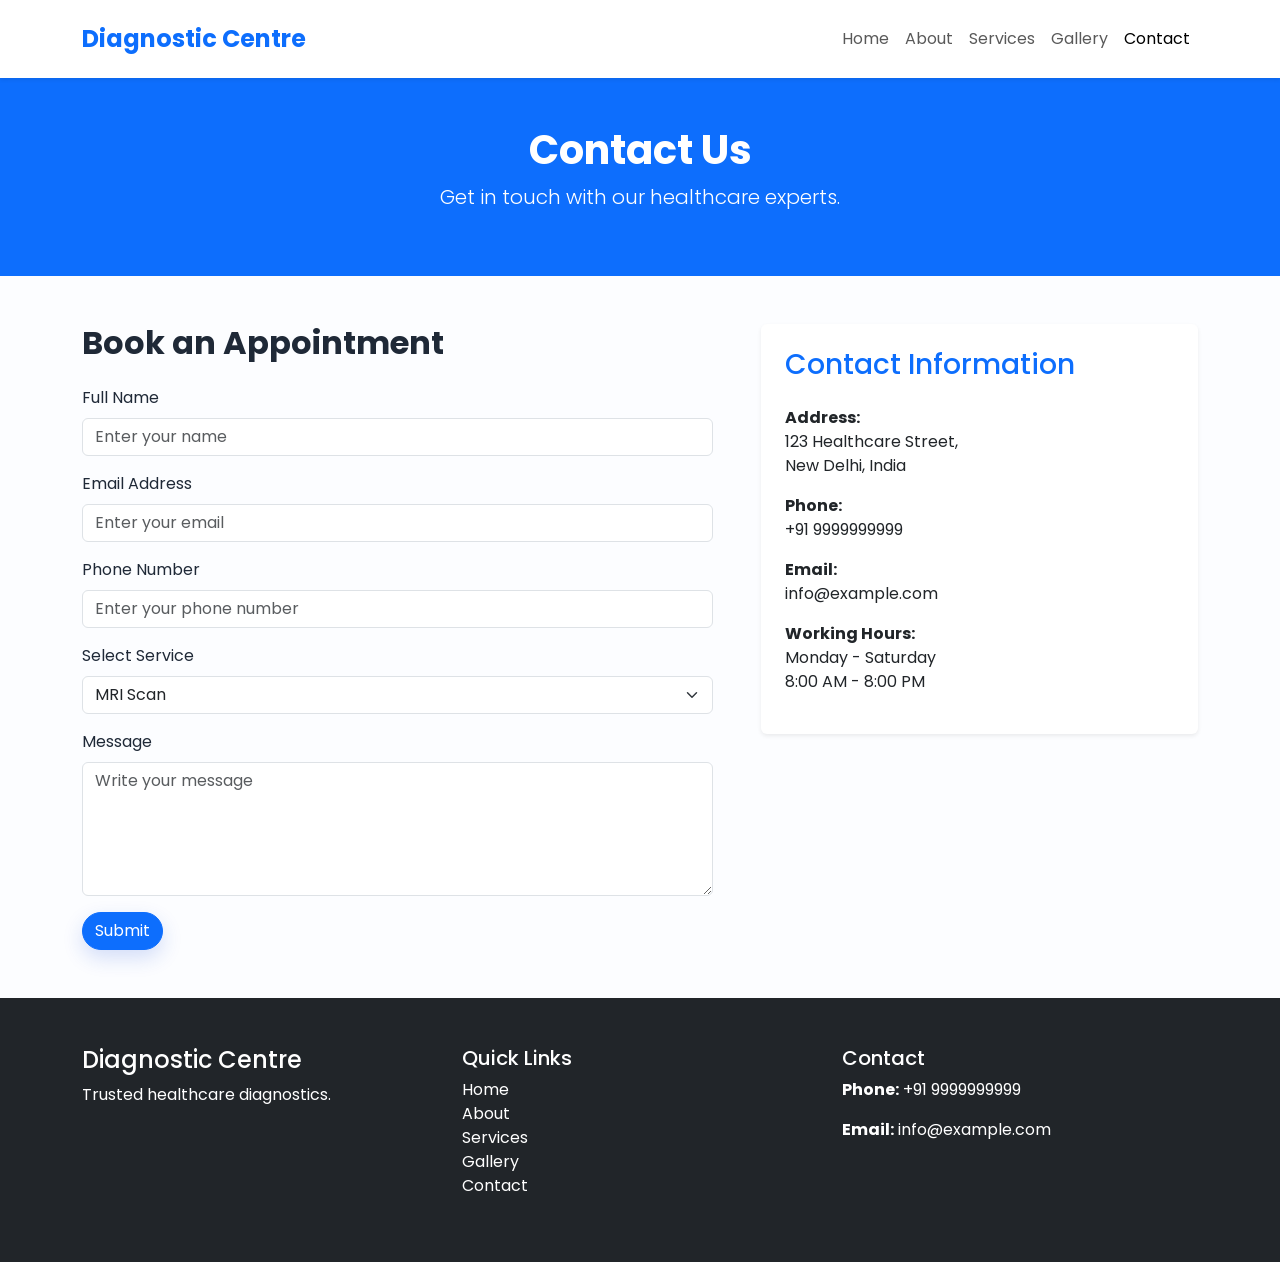
<file: contact.html>
<!DOCTYPE html>
<html lang="en">

<head>

  <meta charset="UTF-8">

  <meta name="viewport"
        content="width=device-width, initial-scale=1.0">

  <title>Contact | Diagnostic Centre</title>

  <!-- Bootstrap CSS -->
  <link href="https://cdn.jsdelivr.net/npm/bootstrap@5.3.3/dist/css/bootstrap.min.css"
        rel="stylesheet">

  <!-- Google Font -->
  <link href="https://fonts.googleapis.com/css2?family=Poppins:wght@300;400;500;600;700&display=swap"
        rel="stylesheet">

  <!-- Custom CSS -->
  <link rel="stylesheet"
        href="assets/css/style.css">

</head>

<body>

  <!-- Navbar -->

  <nav class="navbar navbar-expand-lg bg-white shadow-sm py-3">

    <div class="container">

      <a class="navbar-brand fw-bold text-primary"
         href="index.html">
        Diagnostic Centre
      </a>

      <button class="navbar-toggler"
              type="button"
              data-bs-toggle="collapse"
              data-bs-target="#navbarNav">

        <span class="navbar-toggler-icon"></span>

      </button>

      <div class="collapse navbar-collapse"
           id="navbarNav">

        <ul class="navbar-nav ms-auto">

          <li class="nav-item">
            <a class="nav-link"
               href="index.html">
              Home
            </a>
          </li>

          <li class="nav-item">
            <a class="nav-link"
               href="about.html">
              About
            </a>
          </li>

          <li class="nav-item">
            <a class="nav-link"
               href="services.html">
              Services
            </a>
          </li>

          <li class="nav-item">
            <a class="nav-link"
               href="gallery.html">
              Gallery
            </a>
          </li>

          <li class="nav-item">
            <a class="nav-link active"
               href="contact.html">
              Contact
            </a>
          </li>

        </ul>

      </div>

    </div>

  </nav>

  <!-- Hero Section -->

  <section class="bg-primary text-white py-5">

    <div class="container text-center">

      <h1 class="fw-bold">
        Contact Us
      </h1>

      <p class="lead">
        Get in touch with our healthcare experts.
      </p>

    </div>

  </section>

  <!-- Contact Section -->

  <section class="py-5">

    <div class="container">

      <div class="row g-5">

        <!-- Contact Form -->

        <div class="col-lg-7">

          <h2 class="fw-bold mb-4">
            Book an Appointment
          </h2>

          <form>

            <div class="mb-3">

              <label class="form-label">
                Full Name
              </label>

              <input type="text"
                     class="form-control"
                     placeholder="Enter your name">

            </div>

            <div class="mb-3">

              <label class="form-label">
                Email Address
              </label>

              <input type="email"
                     class="form-control"
                     placeholder="Enter your email">

            </div>

            <div class="mb-3">

              <label class="form-label">
                Phone Number
              </label>

              <input type="tel"
                     class="form-control"
                     placeholder="Enter your phone number">

            </div>

            <div class="mb-3">

              <label class="form-label">
                Select Service
              </label>

              <select class="form-select">

                <option>MRI Scan</option>
                <option>CT Scan</option>
                <option>Ultrasound</option>
                <option>Pathology Tests</option>
                <option>ECG</option>
                <option>Digital X-Ray</option>

              </select>

            </div>

            <div class="mb-3">

              <label class="form-label">
                Message
              </label>

              <textarea class="form-control"
                        rows="5"
                        placeholder="Write your message"></textarea>

            </div>

            <button type="submit"
                    class="btn btn-primary">
              Submit
            </button>

          </form>

        </div>

        <!-- Contact Information -->

        <div class="col-lg-5">

          <div class="card shadow-sm border-0 p-4">

            <h3 class="text-primary mb-4">
              Contact Information
            </h3>

            <p>
              <strong>Address:</strong><br>
              123 Healthcare Street,<br>
              New Delhi, India
            </p>

            <p>
              <strong>Phone:</strong><br>
              +91 9999999999
            </p>

            <p>
              <strong>Email:</strong><br>
              info@example.com
            </p>

            <p>
              <strong>Working Hours:</strong><br>
              Monday - Saturday<br>
              8:00 AM - 8:00 PM
            </p>

          </div>

        </div>

      </div>

    </div>

  </section>

  <!-- Footer -->

  <footer class="bg-dark text-white py-5">

    <div class="container">

      <div class="row">

        <div class="col-lg-4">

          <h4>Diagnostic Centre</h4>

          <p>
            Trusted healthcare diagnostics.
          </p>

        </div>

        <div class="col-lg-4">

          <h5>Quick Links</h5>

          <ul class="list-unstyled">

            <li>
              <a href="index.html"
                 class="text-white text-decoration-none">
                Home
              </a>
            </li>

            <li>
              <a href="about.html"
                 class="text-white text-decoration-none">
                About
              </a>
            </li>

            <li>
              <a href="services.html"
                 class="text-white text-decoration-none">
                Services
              </a>
            </li>

            <li>
              <a href="gallery.html"
                 class="text-white text-decoration-none">
                Gallery
              </a>
            </li>

            <li>
              <a href="contact.html"
                 class="text-white text-decoration-none">
                Contact
              </a>
            </li>

          </ul>

        </div>

        <div class="col-lg-4">

          <h5>Contact</h5>

          <p><strong>Phone:</strong> +91 9999999999</p>
          <p><strong>Email:</strong> info@example.com</p>

        </div>

      </div>

    </div>

  </footer>

  <!-- Bootstrap JS -->

  <script src="https://cdn.jsdelivr.net/npm/bootstrap@5.3.3/dist/js/bootstrap.bundle.min.js"></script>

  <script src="assets/js/main.js"></script>

</body>

</html>
</file>
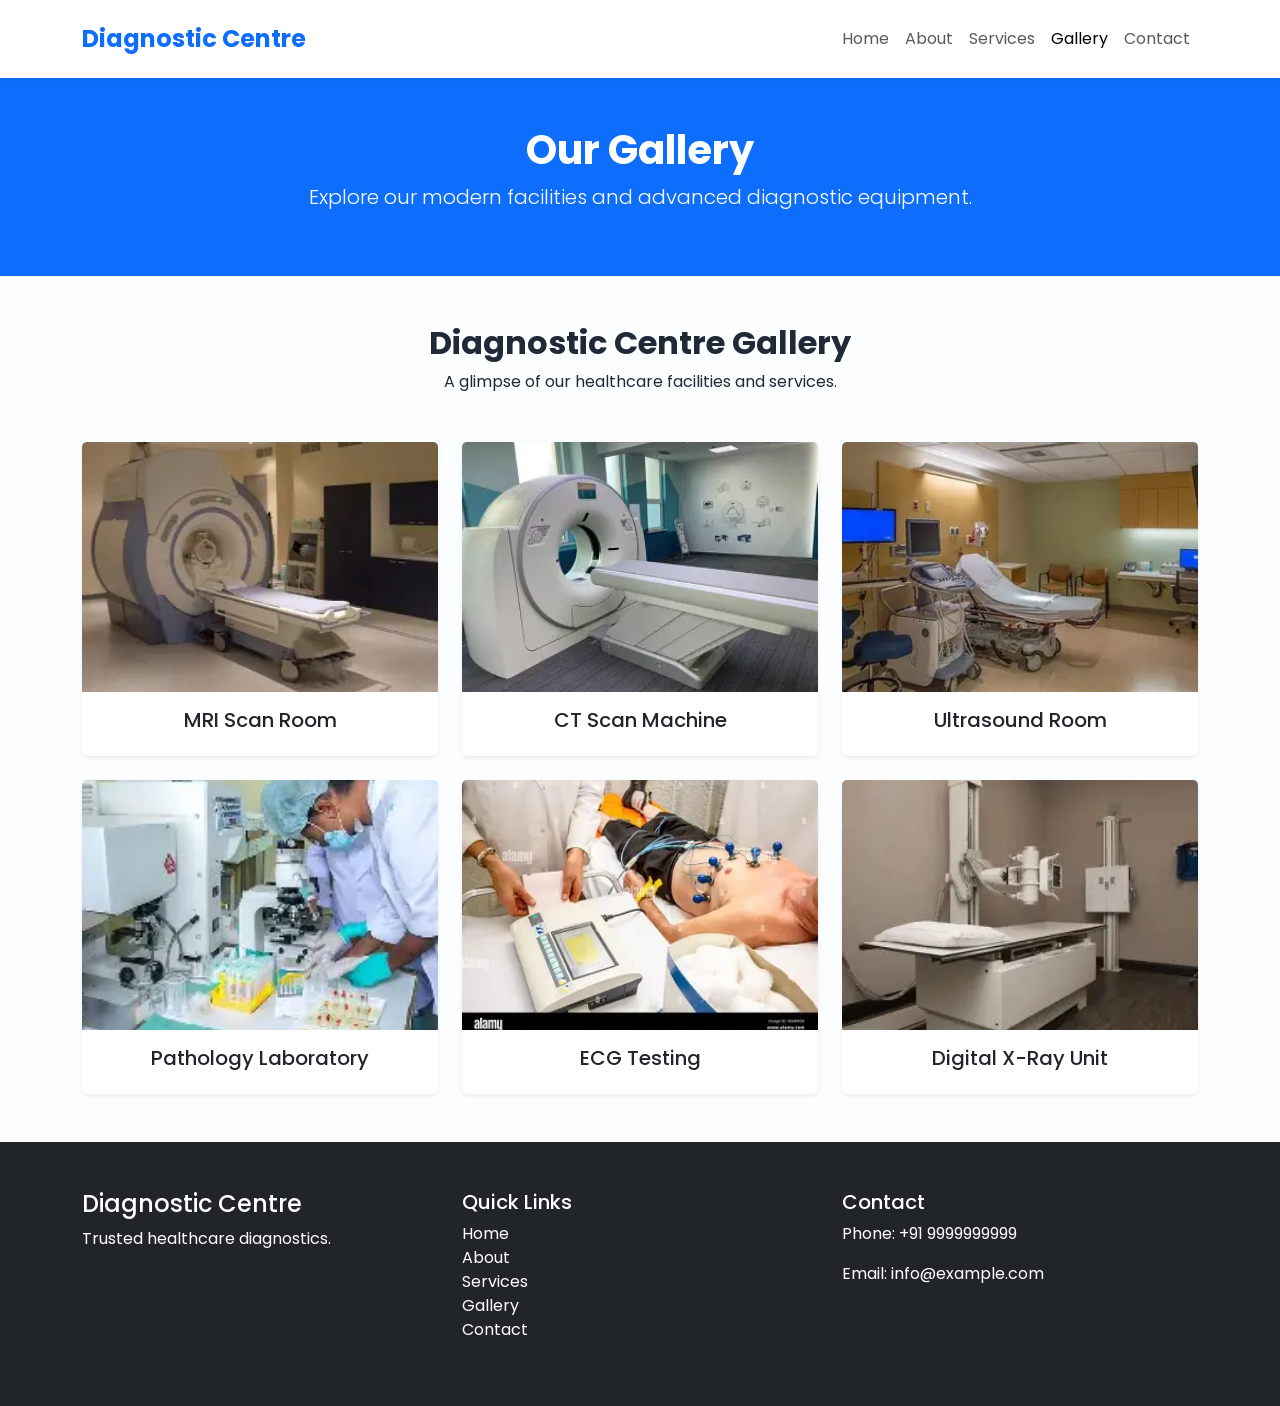
<file: gallery.html>
<!DOCTYPE html>
<html lang="en">

<head>

  <meta charset="UTF-8">

  <meta name="viewport"
        content="width=device-width, initial-scale=1.0">

  <title>Gallery | Diagnostic Centre</title>

  <!-- Bootstrap CSS -->
  <link href="https://cdn.jsdelivr.net/npm/bootstrap@5.3.3/dist/css/bootstrap.min.css"
        rel="stylesheet">

  <!-- Google Font -->
  <link href="https://fonts.googleapis.com/css2?family=Poppins:wght@300;400;500;600;700&display=swap"
        rel="stylesheet">

  <!-- Custom CSS -->
  <link rel="stylesheet"
        href="assets/css/style.css">

</head>

<body>

  <!-- Navbar -->

  <nav class="navbar navbar-expand-lg bg-white shadow-sm py-3">

    <div class="container">

      <a class="navbar-brand fw-bold text-primary"
         href="index.html">
        Diagnostic Centre
      </a>

      <button class="navbar-toggler"
              type="button"
              data-bs-toggle="collapse"
              data-bs-target="#navbarNav">

        <span class="navbar-toggler-icon"></span>

      </button>

      <div class="collapse navbar-collapse"
           id="navbarNav">

        <ul class="navbar-nav ms-auto">

          <li class="nav-item">
            <a class="nav-link"
               href="index.html">
              Home
            </a>
          </li>

          <li class="nav-item">
            <a class="nav-link"
               href="about.html">
              About
            </a>
          </li>

          <li class="nav-item">
            <a class="nav-link"
               href="services.html">
              Services
            </a>
          </li>

          <li class="nav-item">
            <a class="nav-link active"
               href="gallery.html">
              Gallery
            </a>
          </li>

          <li class="nav-item">
            <a class="nav-link"
               href="contact.html">
              Contact
            </a>
          </li>

        </ul>

      </div>

    </div>

  </nav>

  <!-- Hero Section -->

  <section class="bg-primary text-white py-5">

    <div class="container text-center">

      <h1 class="fw-bold">
        Our Gallery
      </h1>

      <p class="lead">
        Explore our modern facilities and advanced diagnostic equipment.
      </p>

    </div>

  </section>

  <!-- Gallery Section -->

  <section class="py-5">

    <div class="container">

      <div class="text-center mb-5">

        <h2 class="fw-bold">
          Diagnostic Centre Gallery
        </h2>

        <p>
          A glimpse of our healthcare facilities and services.
        </p>

      </div>

      <div class="row g-4">

        <!-- Image 1 -->

        <div class="col-md-4">

          <div class="card border-0 shadow-sm">

            <img src="assets/images/mri.jpg"
                 class="card-img-top"
                 alt="MRI Scan">

            <div class="card-body text-center">

              <h5>MRI Scan Room</h5>

            </div>

          </div>

        </div>

        <!-- Image 2 -->

        <div class="col-md-4">

          <div class="card border-0 shadow-sm">

            <img src="assets/images/ctscan.jpg"
                 class="card-img-top"
                 alt="CT Scan">

            <div class="card-body text-center">

              <h5>CT Scan Machine</h5>

            </div>

          </div>

        </div>

        <!-- Image 3 -->

        <div class="col-md-4">

          <div class="card border-0 shadow-sm">

            <img src="assets/images/ultrasound.jpg"
                 class="card-img-top"
                 alt="Ultrasound">

            <div class="card-body text-center">

              <h5>Ultrasound Room</h5>

            </div>

          </div>

        </div>

        <!-- Image 4 -->

        <div class="col-md-4">

          <div class="card border-0 shadow-sm">

            <img src="assets/images/lab.jpg"
                 class="card-img-top"
                 alt="Lab">

            <div class="card-body text-center">

              <h5>Pathology Laboratory</h5>

            </div>

          </div>

        </div>

        <!-- Image 5 -->

        <div class="col-md-4">

          <div class="card border-0 shadow-sm">

            <img src="assets/images/ecg.jpg"
                 class="card-img-top"
                 alt="ECG">

            <div class="card-body text-center">

              <h5>ECG Testing</h5>

            </div>

          </div>

        </div>

        <!-- Image 6 -->

        <div class="col-md-4">

          <div class="card border-0 shadow-sm">

            <img src="assets/images/xray.jpg"
                 class="card-img-top"
                 alt="X-Ray">

            <div class="card-body text-center">

              <h5>Digital X-Ray Unit</h5>

            </div>

          </div>

        </div>

      </div>

    </div>

  </section>

  <!-- Footer -->

  <footer class="bg-dark text-white py-5">

    <div class="container">

      <div class="row">

        <div class="col-lg-4">

          <h4>Diagnostic Centre</h4>

          <p>
            Trusted healthcare diagnostics.
          </p>

        </div>

        <div class="col-lg-4">

          <h5>Quick Links</h5>

          <ul class="list-unstyled">

            <li>
              <a href="index.html"
                 class="text-white text-decoration-none">
                Home
              </a>
            </li>

            <li>
              <a href="about.html"
                 class="text-white text-decoration-none">
                About
              </a>
            </li>

            <li>
              <a href="services.html"
                 class="text-white text-decoration-none">
                Services
              </a>
            </li>

            <li>
              <a href="gallery.html"
                 class="text-white text-decoration-none">
                Gallery
              </a>
            </li>

            <li>
              <a href="contact.html"
                 class="text-white text-decoration-none">
                Contact
              </a>
            </li>

          </ul>

        </div>

        <div class="col-lg-4">

          <h5>Contact</h5>

          <p>Phone: +91 9999999999</p>

          <p>Email: info@example.com</p>

        </div>

      </div>

    </div>

  </footer>

  <!-- Bootstrap JS -->

  <script src="https://cdn.jsdelivr.net/npm/bootstrap@5.3.3/dist/js/bootstrap.bundle.min.js"></script>

  <script src="assets/js/main.js"></script>

</body>

</html>
</file>
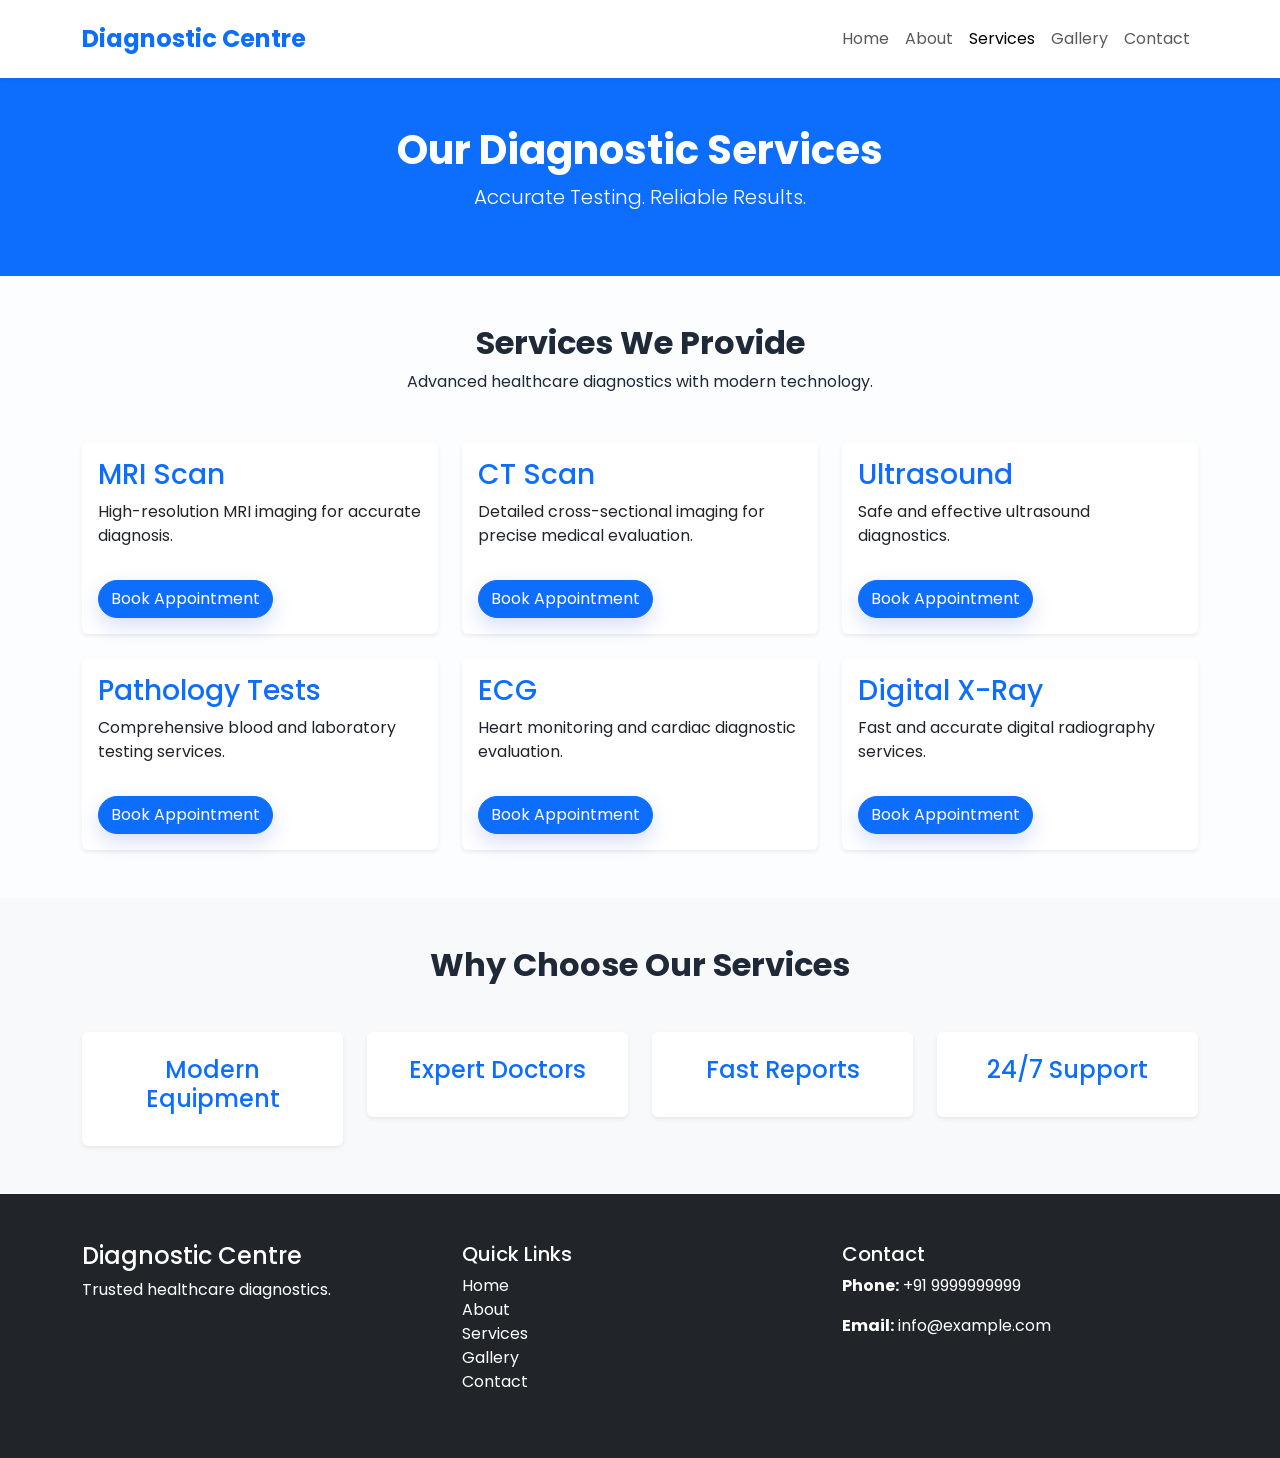
<file: services.html>
<!DOCTYPE html>
<html lang="en">

<head>

  <meta charset="UTF-8">

  <meta name="viewport"
        content="width=device-width, initial-scale=1.0">

  <title>Services | Diagnostic Centre</title>

  <!-- Bootstrap CSS -->
  <link href="https://cdn.jsdelivr.net/npm/bootstrap@5.3.3/dist/css/bootstrap.min.css"
        rel="stylesheet">

  <!-- Google Font -->
  <link href="https://fonts.googleapis.com/css2?family=Poppins:wght@300;400;500;600;700&display=swap"
        rel="stylesheet">

  <!-- Custom CSS -->
  <link rel="stylesheet"
        href="assets/css/style.css">

</head>

<body>

  <nav class="navbar navbar-expand-lg bg-white shadow-sm py-3">

  <div class="container">

    <a class="navbar-brand fw-bold text-primary"
       href="index.html">
      Diagnostic Centre
    </a>

    <button class="navbar-toggler"
            type="button"
            data-bs-toggle="collapse"
            data-bs-target="#navbarNav">

      <span class="navbar-toggler-icon"></span>

    </button>

    <div class="collapse navbar-collapse"
         id="navbarNav">

      <ul class="navbar-nav ms-auto">

        <li class="nav-item">
          <a class="nav-link" href="index.html">
            Home
          </a>
        </li>

        <li class="nav-item">
          <a class="nav-link"
           href="about.html">
            About
          </a>
        </li>

        <li class="nav-item">
          <a class="nav-link active"
             href="services.html">
            Services
          </a>
        </li>

        <li class="nav-item">
          <a class="nav-link"
             href="gallery.html">
            Gallery
          </a>
        </li>

        <li class="nav-item">
          <a class="nav-link"
             href="contact.html">
            Contact
          </a>
        </li>

      </ul>

    </div>

  </div>

</nav>

 <section class="bg-primary text-white py-5">

  <div class="container text-center">

    <h1 class="fw-bold">
      Our Diagnostic Services
    </h1>

    <p class="lead">
      Accurate Testing. Reliable Results.
    </p>

  </div>

</section>
<section class="py-5">

  <div class="container">

    <div class="text-center mb-5">

      <h2 class="fw-bold">
        Services We Provide
      </h2>

      <p>
        Advanced healthcare diagnostics with modern technology.
      </p>

    </div>

    <div class="row g-4">
        <div class="col-lg-4">

  <div class="card shadow-sm border-0 h-100">

    <div class="card-body">

      <h3 class="text-primary">
        MRI Scan
      </h3>

      <p>
        High-resolution MRI imaging for accurate diagnosis.
      </p>

      <a href="contact.html" class="btn btn-primary  mt-3">
        Book Appointment
      </a>

    </div>

  </div>

</div>
<div class="col-lg-4">

  <div class="card shadow-sm border-0 h-100">

    <div class="card-body">

      <h3 class="text-primary">
        CT Scan
      </h3>

      <p>
        Detailed cross-sectional imaging for precise medical evaluation.
      </p>

      <a href="contact.html" class="btn btn-primary  mt-3">
        Book Appointment
      </a>

    </div>

  </div>

</div>

<div class="col-lg-4">

  <div class="card shadow-sm border-0 h-100">

    <div class="card-body">

      <h3 class="text-primary">
        Ultrasound
      </h3>

      <p>
        Safe and effective ultrasound diagnostics.
      </p>

      <a href="contact.html" class="btn btn-primary  mt-3">
        Book Appointment
      </a>

    </div>

  </div>

</div>

<div class="col-lg-4">

  <div class="card shadow-sm border-0 h-100">

    <div class="card-body">

      <h3 class="text-primary">
        Pathology Tests
      </h3>

      <p>
        Comprehensive blood and laboratory testing services.
      </p>

      <a href="contact.html" class="btn btn-primary  mt-3">
        Book Appointment
      </a>

    </div>

  </div>

</div>
<div class="col-lg-4">

  <div class="card shadow-sm border-0 h-100">

    <div class="card-body">

      <h3 class="text-primary">
        ECG
      </h3>

      <p>
        Heart monitoring and cardiac diagnostic evaluation.
      </p>

      <a href="contact.html" class="btn btn-primary mt-3">
        Book Appointment
      </a>

    </div>

  </div>

</div>

<div class="col-lg-4">

  <div class="card shadow-sm border-0 h-100">

    <div class="card-body">

      <h3 class="text-primary">
        Digital X-Ray
      </h3>

      <p>
        Fast and accurate digital radiography services.
      </p>

      <a href="contact.html" class="btn btn-primary  mt-3">
        Book Appointment
      </a>

    </div>

  </div>

</div>

</div>   <!-- row -->
</div>   <!-- container -->

</section>
<section class="bg-light py-5">

  <div class="container">

    <div class="text-center mb-5">

      <h2 class="fw-bold">
        Why Choose Our Services
      </h2>

    </div>

    <div class="row g-4">
        <div class="col-lg-3">

  <div class="card text-center border-0 shadow-sm p-4">

    <h4 class="text-primary">
      Modern Equipment
    </h4>

  </div>

</div>
<div class="col-lg-3">

  <div class="card text-center border-0 shadow-sm p-4">

    <h4 class="text-primary">
      Expert Doctors
    </h4>

  </div>

</div>
<div class="col-lg-3">

  <div class="card text-center border-0 shadow-sm p-4">

    <h4 class="text-primary">
      Fast Reports
    </h4>

  </div>

</div>
<div class="col-lg-3">

  <div class="card text-center border-0 shadow-sm p-4">

    <h4 class="text-primary">
      24/7 Support
    </h4>

  </div>

</div>
    </div>

  </div>

</section>



       
  
<footer class="bg-dark text-white py-5">

  <div class="container">

    <div class="row">

      <div class="col-lg-4">

        <h4>Diagnostic Centre</h4>

        <p>
          Trusted healthcare diagnostics.
        </p>

      </div>

      <div class="col-lg-4">

        <h5>Quick Links</h5>

        <ul class="list-unstyled">

          <li>
            <a href="index.html"
               class="text-white text-decoration-none">
              Home
            </a>
          </li>

          <li>
            <a href="about.html"
               class="text-white text-decoration-none">
              About
            </a>
          </li>

          <li>
            <a href="services.html"
               class="text-white text-decoration-none">
              Services
            </a>
          </li>
          <li>
  <a href="gallery.html"
     class="text-white text-decoration-none">
    Gallery
  </a>
</li>

<li>
  <a href="contact.html"
     class="text-white text-decoration-none">
    Contact
  </a>
</li>

        </ul>

      </div>

      <div class="col-lg-4">

        <h5>Contact</h5>

        <p><strong>Phone:</strong> +91 9999999999</p>
        <p><strong>Email:</strong> info@example.com</p>

      </div>

    </div>

  </div>

</footer>


 <script src="https://cdn.jsdelivr.net/npm/bootstrap@5.3.3/dist/js/bootstrap.bundle.min.js"></script>

<script src="assets/js/main.js"></script>


</body>

</html>
</file>
<file: assets/css/style.css>
/* Local styles for the Diagnostic Centre site */

body{
    font-family:'Poppins', sans-serif;
}

.hero{
    background:#eef7ff;
}

.hero h1{
    color:#0d6efd;
}

section{
    padding:80px 0;
}

/* Card Hover Effect */

.card{
    transition:0.3s;
}

.card:hover{
    transform:translateY(-5px);
}

/* Gallery Images */

.card-img-top{
    height:250px;
    object-fit:cover;
}

/* Hero Carousel Images (Reduced height) */

.hero-img {
    width: 100%;
    height: 520px;
    object-fit: contain;
    background-color: #ffffff;
    display: block;
}

@media (max-width: 768px) {
    .hero-img {
        height: 320px;
    }
}



/* Additional Styling */


.navbar-brand{
    font-size:1.5rem;
}

.btn{
    border-radius:30px;
}

footer{
    background:#212529;
}

/* Top Notice Marquee */
.notice-marquee{
    overflow:hidden;
}

.notice-marquee .marquee-content{
    display:flex;
    width:max-content;
    white-space:nowrap;
    overflow:hidden;
    animation: marquee-scroll 20s linear infinite;
}

@keyframes marquee-scroll{
    0%{ transform: translateX(0); }
    100%{ transform: translateX(-50%); }
}

/* Quick action card icons — small circular badge */
.action-icon {
  width: 56px;
  height: 56px;
  border-radius: 50%;
  display: inline-flex;
  align-items: center;
  justify-content: center;
  font-size: 22px;
}

.action-card {
  border: 1px solid #e5e7eb;
  border-radius: 16px;
  transition: transform .15s ease, box-shadow .15s ease;
}

.action-card:hover {
  transform: translateY(-3px);
  box-shadow: 0 10px 25px rgba(0,0,0,.08);
}

/* ===== Modern polish layer ===== */

/* Smooth font + base color */
body {
  color: #1f2937;
  background: #fcfdff;
}

/* Service cards — replace heavy blue bar with soft circular icon badge */
.service-icon {
  width: 56px !important;
  height: 56px !important;
  border-radius: 50% !important;
  display: inline-flex !important;
  align-items: center;
  justify-content: center;
  background: #e8f0ff !important;
  color: #1d4ed8 !important;
  font-size: 22px;
  box-shadow: 0 6px 16px rgba(29,78,216,.12);
}

.service-card {
  border: 1px solid #eef1f6 !important;
  border-radius: 18px !important;
  box-shadow: 0 6px 20px rgba(15,23,42,.04);
  transition: transform .18s ease, box-shadow .18s ease;
}
.service-card:hover {
  transform: translateY(-4px);
  box-shadow: 0 16px 36px rgba(15,23,42,.10);
}

/* Why Choose Us — soft round feature icons */
.feature-icon, .feature-icon-small {
  width: 64px;
  height: 64px;
  border-radius: 50%;
  display: inline-flex;
  align-items: center;
  justify-content: center;
  background: linear-gradient(135deg,#e8f0ff,#eafff4);
  color: #1d4ed8;
  font-size: 24px;
}
.feature-card {
  background: #fff;
  border-radius: 18px;
  border: 1px solid #eef1f6;
  box-shadow: 0 6px 20px rgba(15,23,42,.04);
  transition: transform .18s ease, box-shadow .18s ease;
}
.feature-card:hover {
  transform: translateY(-4px);
  box-shadow: 0 16px 36px rgba(15,23,42,.10);
}

/* Stat boxes — softer, modern */
.stat-box {
  border: 1px solid #eef1f6 !important;
  border-radius: 18px !important;
  box-shadow: 0 6px 20px rgba(15,23,42,.04);
  transition: transform .18s ease, box-shadow .18s ease;
}
.stat-box:hover {
  transform: translateY(-3px);
  box-shadow: 0 14px 30px rgba(15,23,42,.09);
}
.stat-value {
  font-size: 2rem;
  font-weight: 700;
  color: #1d4ed8;
}
.stat-icon {
  font-size: 26px;
  color: #1d4ed8;
}

/* Action icon badges — add soft shadow to match */
.action-icon {
  box-shadow: 0 6px 16px rgba(15,23,42,.10);
}

/* Section titles — modern accent underline */
.section-title {
  position: relative;
  display: inline-block;
  padding-bottom: 10px;
}
.section-title::after {
  content: "";
  position: absolute;
  left: 50%;
  bottom: 0;
  transform: translateX(-50%);
  width: 54px;
  height: 4px;
  border-radius: 4px;
  background: linear-gradient(90deg,#1d4ed8,#22d3ee);
}

/* Notice + testimonial + contact cards — unify rounded soft look */
.notice-card, .testimonial-card, .contact-card, .map-card, .info-box, .badge-box {
  border-radius: 16px !important;
}

/* Buttons — subtle lift */
.btn-primary {
  box-shadow: 0 8px 20px rgba(29,78,216,.18);
}
.btn-primary:hover {
  transform: translateY(-1px);
}

/* Hero headline band */
.hero-band {
  background: linear-gradient(135deg, #f0f7ff 0%, #eafff4 100%);
  border-radius: 22px;
  margin-bottom: 24px;
  padding-left: 16px;
  padding-right: 16px;
}
.hero-title {
  font-weight: 800;
  font-size: 2.6rem;
  color: #0f2a52;
  line-height: 1.15;
}
.hero-subtitle {
  font-size: 1.15rem;
  color: #475569;
  max-width: 680px;
  margin-left: auto;
  margin-right: auto;
}
@media (max-width: 768px) {
  .hero-title { font-size: 1.8rem; }
  .hero-subtitle { font-size: 1rem; }
}
</file>
